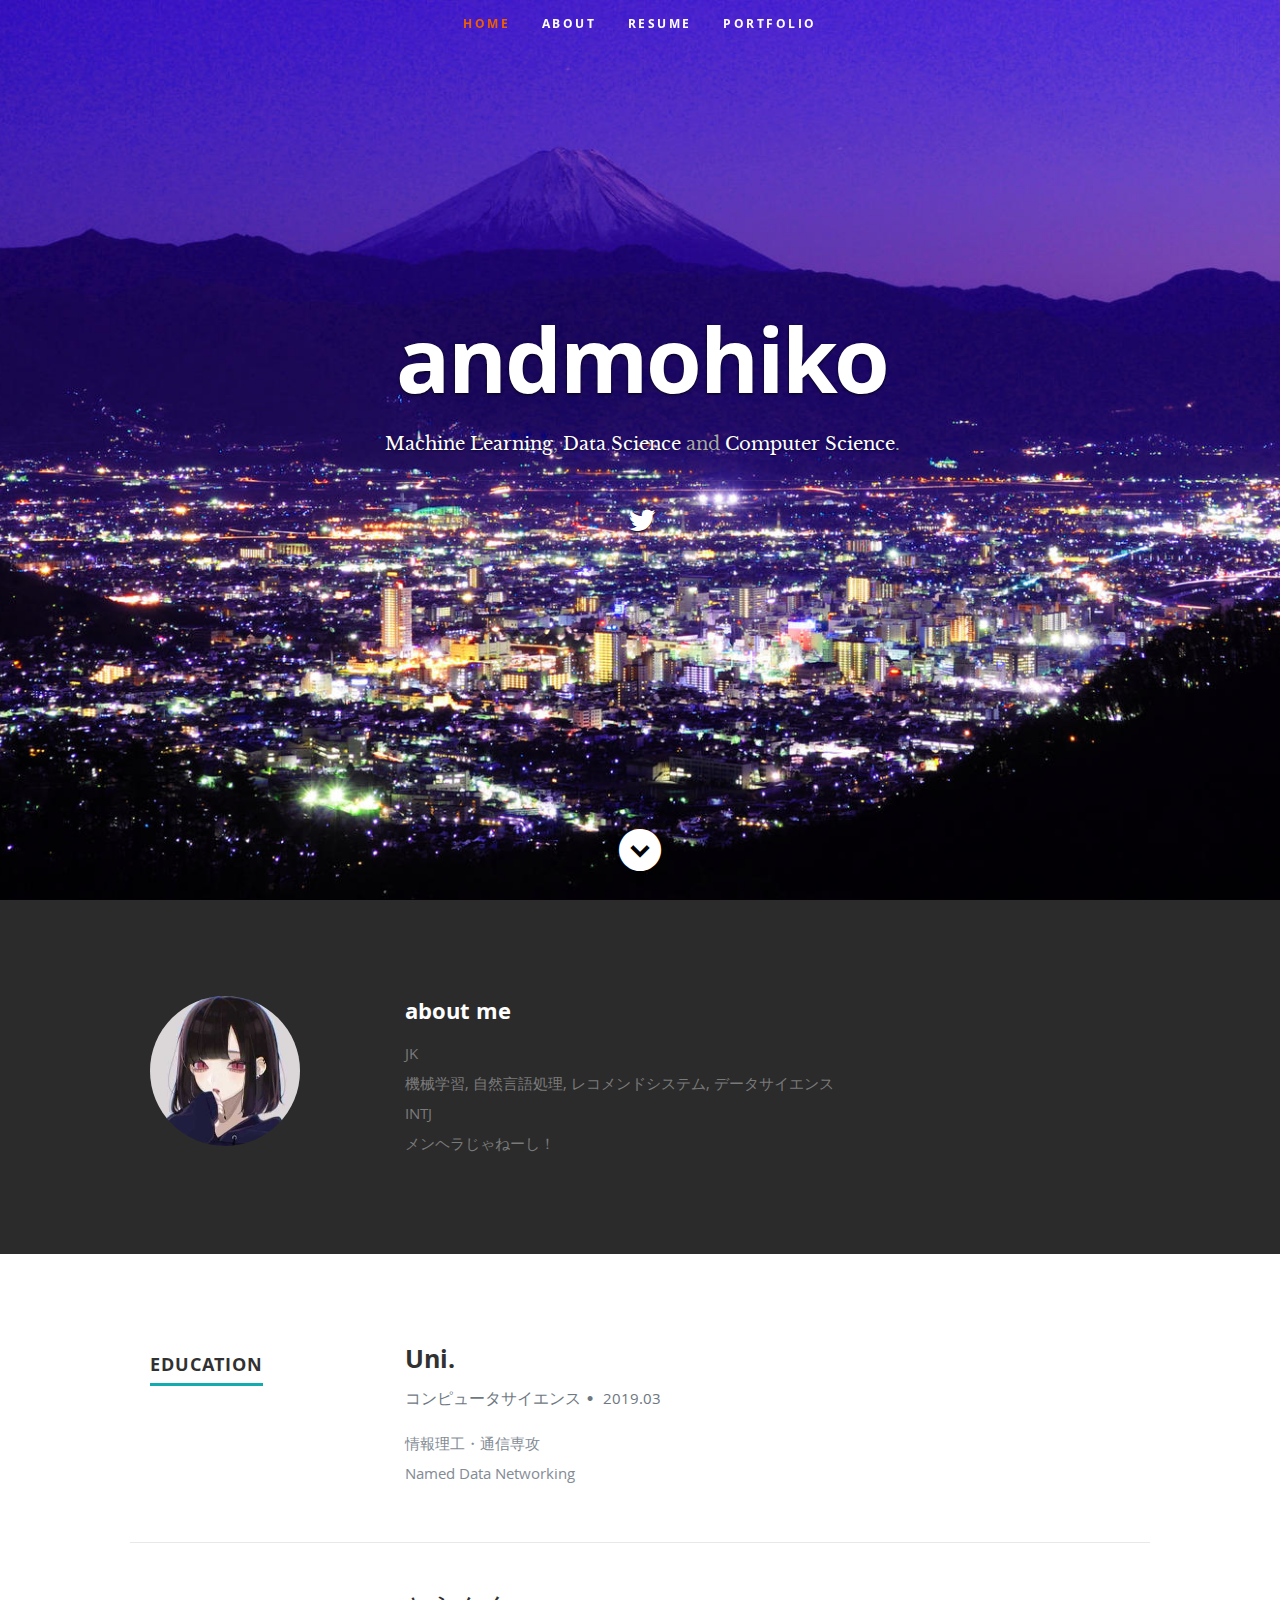
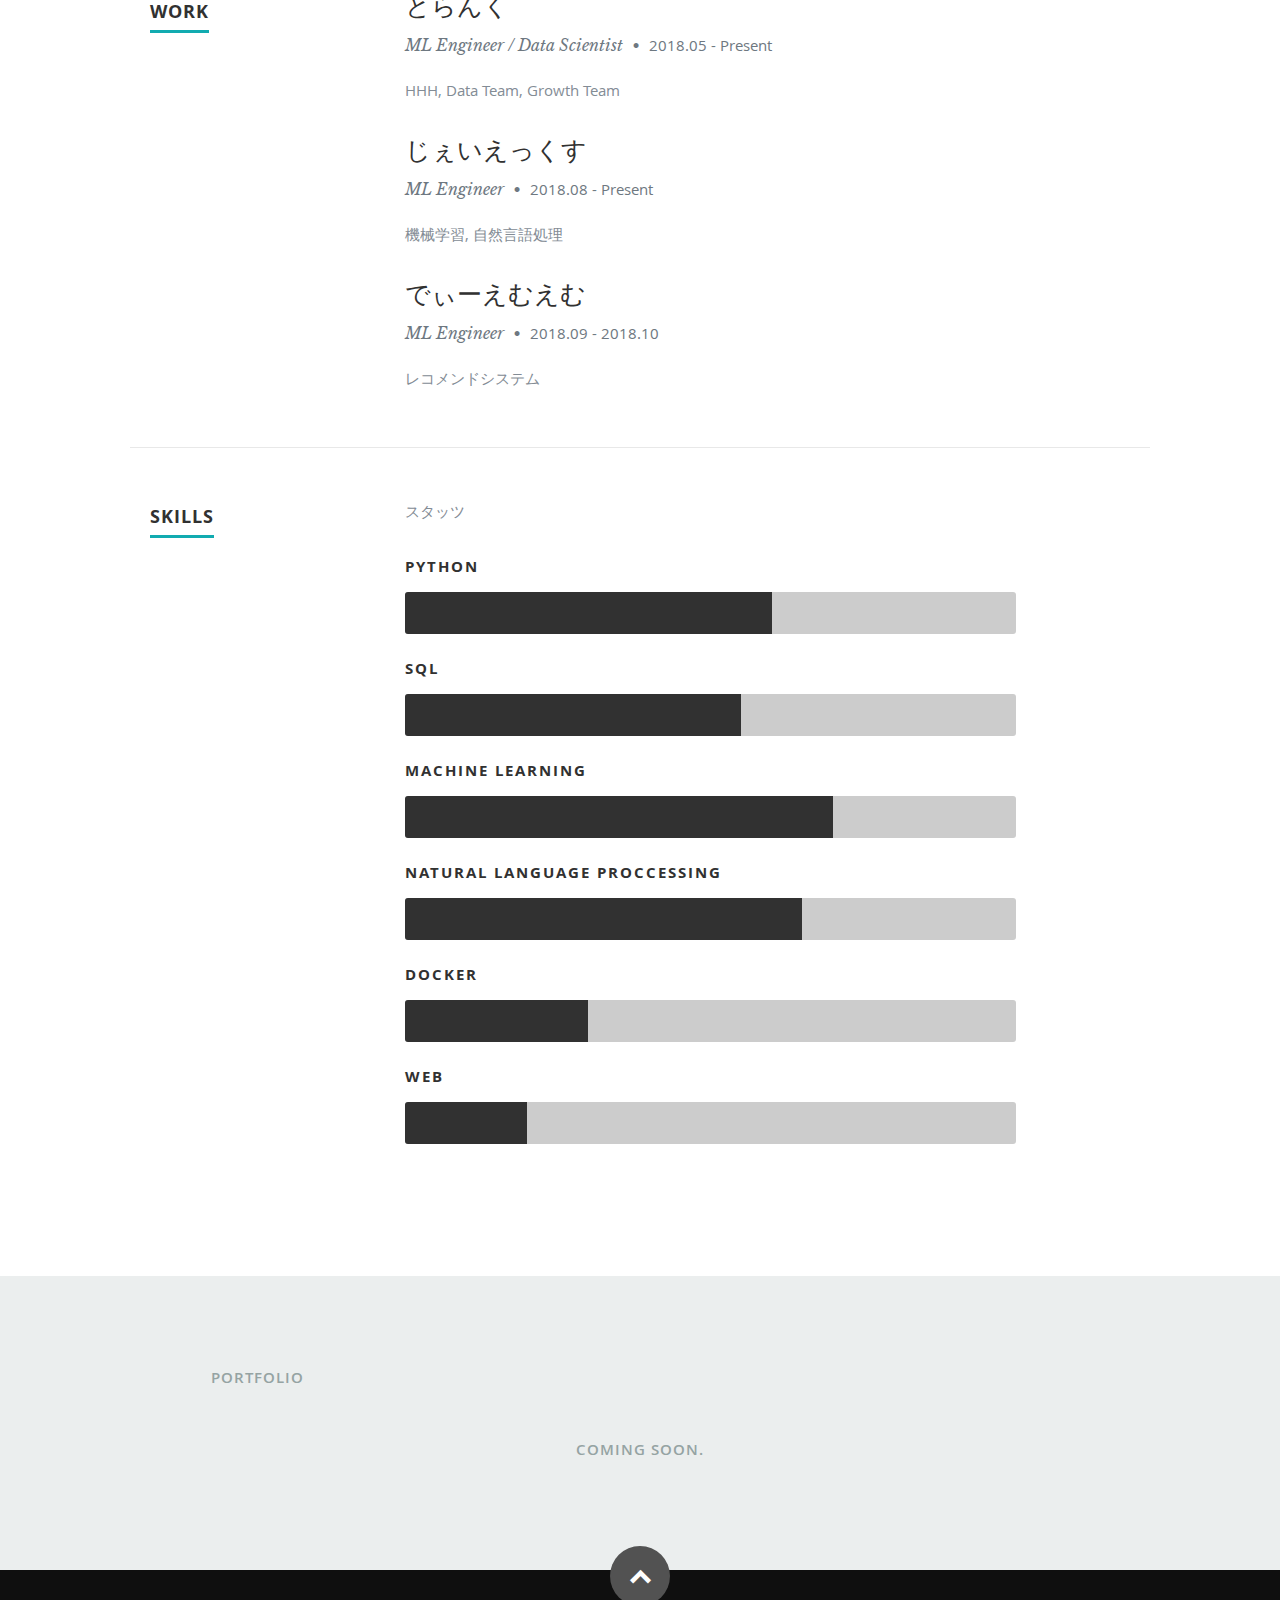
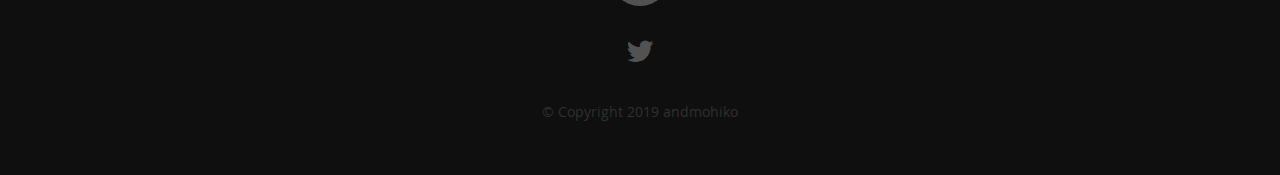
<file: index.html>
<!DOCTYPE html>
<html lang="ja">

<head>

   <!--- Basic Page Needs
   ================================================== -->
   <meta charset="utf-8">
   <title>andmohiko
   </title>
   <meta name="description" content="">
   <meta name="author" content="">

   <!-- Mobile Specific Metas
   ================================================== -->
   <meta name="viewport" content="width=device-width, initial-scale=1, maximum-scale=1">

   <!-- CSS
    ================================================== -->
   <link rel="stylesheet" href="css/default.css">
   <link rel="stylesheet" href="css/layout.css">
   <link rel="stylesheet" href="css/media-queries.css">
   <link rel="stylesheet" href="css/magnific-popup.css">

   <!-- Script
   ================================================== -->
   <script src="js/modernizr.js"></script>

   <!-- Favicons
	================================================== -->
   <link rel="shortcut icon" href="favicon.png">

</head>

<body>

   <!-- Header
   ================================================== -->
   <header id="home">

      <nav id="nav-wrap">

         <a class="mobile-btn" href="#nav-wrap" title="Show navigation">Show navigation</a>
         <a class="mobile-btn" href="#" title="Hide navigation">Hide navigation</a>

         <ul id="nav" class="nav">
            <li class="current"><a class="smoothscroll" href="#home">Home</a></li>
            <li><a class="smoothscroll" href="#about">About</a></li>
            <li><a class="smoothscroll" href="#resume">Resume</a></li>
            <li><a class="smoothscroll" href="#portfolio">Portfolio</a></li>
         </ul> <!-- end #nav -->

      </nav> <!-- end #nav-wrap -->

      <div class="row banner">
         <div class="banner-text">
            <h1 class="responsive-headline">andmohiko</h1>
            <h3><span>Machine Learning</span>, <span>Data Science</span> and <span>Computer Science</span>.</h3>
            <hr />
            <ul class="social">
               <!-- <li><a href="#"><i class="fa fa-facebook"></i></a></li> -->
               <li><a href="https://twitter.com/andmohiko"><i class="fa fa-twitter"></i></a></li>
               <!-- <li><a href="#"><i class="fa fa-google-plus"></i></a></li> -->
               <!-- <li><a href="#"><i class="fa fa-linkedin"></i></a></li> -->
               <!-- <li><a href="#"><i class="fa fa-instagram"></i></a></li> -->
               <!-- <li><a href="#"><i class="fa fa-dribbble"></i></a></li> -->
               <!-- <li><a href="#"><i class="fa fa-skype"></i></a></li> -->
            </ul>
         </div>
      </div>

      <p class="scrolldown">
         <a class="smoothscroll" href="#about"><i class="icon-down-circle"></i></a>
      </p>

   </header> <!-- Header End -->


   <!-- About Section
   ================================================== -->
   <section id="about">

      <div class="row">

         <div class="three columns">

            <img class="profile-pic" src="images/profilepic_mnhr.jpg" alt="" />

         </div>

         <div class="nine columns main-col">

            <h2>about me</h2>

            <p>
               JK<br>
               機械学習, 自然言語処理, レコメンドシステム, データサイエンス<br>
               INTJ<br>
               メンヘラじゃねーし！
            </p>

            <!-- <div class="row">

            </div> -->
            <!-- end row -->

         </div> <!-- end .main-col -->

      </div>

   </section> <!-- about Section End-->


   <!-- Resume Section
   ================================================== -->
   <section id="resume">

      <!-- Education
      ----------------------------------------------- -->
      <div class="row education">

         <div class="three columns header-col">
            <h1><span>Education</span></h1>
         </div>

         <div class="nine columns main-col">

            <div class="row item">

               <div class="twelve columns">

                  <h3>Uni.</h3>
                  <p class="info">コンピュータサイエンス<span>&bull;</span> <em class="date">2019.03</em></p>
                  <p>
                     情報理工・通信専攻<br>
                     Named Data Networking
                  </p>

               </div>

            </div> <!-- item end -->

         </div> <!-- main-col end -->

      </div>
      <!-- End Education -->

      <!-- Work
      ----------------------------------------------- -->
      <div class="row work">

         <div class="three columns header-col">
            <h1><span>Work</span></h1>
         </div>

         <div class="nine columns main-col">

            <div class="row item">

               <div class="twelve columns">

                  <h3>とらんく</h3>
                  <p class="info">ML Engineer / Data Scientist <span>&bull;</span> <em class="date">2018.05 -
                        Present</em></p>

                  <p>
                     HHH, Data Team, Growth Team
                  </p>

               </div>

            </div> <!-- item end -->

            <div class="row item">

               <div class="twelve columns">

                  <h3>じぇいえっくす</h3>
                  <p class="info">ML Engineer <span>&bull;</span> <em class="date">2018.08 - Present</em></p>

                  <p>
                     機械学習, 自然言語処理
                  </p>

               </div>

            </div> <!-- item end -->

            <div class="row item">

               <div class="twelve columns">

                  <h3>でぃーえむえむ</h3>
                  <p class="info">ML Engineer <span>&bull;</span> <em class="date">2018.09 - 2018.10</em></p>

                  <p>
                     レコメンドシステム
                  </p>

               </div>

            </div> <!-- item end -->

         </div> <!-- main-col end -->

      </div> <!-- End Work -->

      <!-- Skills
      ----------------------------------------------- -->
      <div class="row skill">

         <div class="three columns header-col">
            <h1><span>Skills</span></h1>
         </div>

         <div class="nine columns main-col">

            <p>スタッツ
            </p>

            <div class="bars">

               <ul class="skills">
                  <li><span class="bar-expand python"></span><em>Python</em></li>
                  <li><span class="bar-expand sql"></span><em>SQL</em></li>
                  <li><span class="bar-expand ml"></span><em>Machine Learning</em></li>
                  <li><span class="bar-expand nlp"></span><em>Natural Language Proccessing</em></li>
                  <li><span class="bar-expand docker"></span><em>Docker</em></li>
                  <li><span class="bar-expand web"></span><em>Web</em></li>
               </ul>

            </div><!-- end skill-bars -->

         </div> <!-- main-col end -->

      </div> <!-- End skills -->

   </section> <!-- Resume Section End-->

   <!-- Portfolio Section
   ================================================== -->
   <section id="portfolio">

      <div class="row">
         <div class="three columns header-col">
            <h1><span>Portfolio</span></h1>
         </div>

         <div class="twelve columns collapsed">

            <h1>Coming Soon.</h1>

         </div> <!-- twelve columns end -->

      </div> <!-- row End -->

   </section> <!-- Works Section End-->

   <!-- footer
   ================================================== -->
   <footer>

      <div class="row">

         <div class="twelve columns">

            <ul class="social-links">
               <!-- <li><a href="#"><i class="fa fa-facebook"></i></a></li> -->
               <li><a href="https://twitter.com/andmohiko"><i class="fa fa-twitter"></i></a></li>
               <!-- <li><a href="#"><i class="fa fa-google-plus"></i></a></li> -->
               <!-- <li><a href="#"><i class="fa fa-instagram"></i></a></li> -->
               <!-- <li><a href="#"><i class="fa fa-skype"></i></a></li> -->
            </ul>

            <ul class="copyright">
               <li>&copy; Copyright 2019 andmohiko</li>
               <!-- <li>Design by <a title="Styleshout" href="http://www.styleshout.com/">Styleshout</a></li> -->
            </ul>

         </div>

         <div id="go-top"><a class="smoothscroll" title="Back to Top" href="#home"><i class="icon-up-open"></i></a>
         </div>

      </div>

   </footer> <!-- Footer End-->

   <!-- Java Script
   ================================================== -->
   <script src="http://ajax.googleapis.com/ajax/libs/jquery/1.10.2/jquery.min.js"></script>
   <script>window.jQuery || document.write('<script src="js/jquery-1.10.2.min.js"><\/script>')</script>
   <script type="text/javascript" src="js/jquery-migrate-1.2.1.min.js"></script>

   <script src="js/jquery.flexslider.js"></script>
   <script src="js/waypoints.js"></script>
   <script src="js/jquery.fittext.js"></script>
   <script src="js/magnific-popup.js"></script>
   <script src="js/init.js"></script>

</body>

</html>
</file>
<file: css/default.css>
/*
=====================================================================
*   Ceevee v1.0 Default Stylesheet
*   url: styleshout.com
*   03-17-2014
=====================================================================

TOC:
a. Webfonts and Icon fonts
b. Reset
c. Default Styles
   1. Basic
   2. Typography
   3. Links
   4. Images
   5. Buttons
   6. Forms
d. Grid
e. Others
   1. Clearing
   2. Misc

=====================================================================  */

/* ------------------------------------------------------------------ */
/* a. Webfonts and Icon fonts
 ------------------------------------------------------------------ */

@import url("fonts.css");
@import url("fontello/css/fontello.css");
@import url("font-awesome/css/font-awesome.min.css");

/* ------------------------------------------------------------------
/* b. Reset
      Adapted from:
      Normalize.css - https://github.com/necolas/normalize.css/
      HTML5 Doctor Reset - html5doctor.com/html-5-reset-stylesheet/
/* ------------------------------------------------------------------ */

html, body, div, span, object, iframe,
h1, h2, h3, h4, h5, h6, p, blockquote, pre,
abbr, address, cite, code,
del, dfn, em, img, ins, kbd, q, samp,
small, strong, sub, sup, var,
b, i,
dl, dt, dd, ol, ul, li,
fieldset, form, label, legend,
table, caption, tbody, tfoot, thead, tr, th, td,
article, aside, canvas, details, figcaption, figure,
footer, header, hgroup, menu, nav, section, summary,
time, mark, audio, video {
   margin: 0;
   padding: 0;
   border: 0;
   outline: 0;
   font-size: 100%;
   vertical-align: baseline;
   background: transparent;
}

article,aside,details,figcaption,figure,
footer,header,hgroup,menu,nav,section {
   display: block;
}

audio,
canvas,
video {
   display: inline-block;
}

audio:not([controls]) {
   display: none;
   height: 0;
}

[hidden] { display: none; }

code, kbd, pre, samp {
   font-family: monospace, serif;
   font-size: 1em;
}

pre {
   white-space: pre;
   white-space: pre-wrap;
   word-wrap: break-word;
}

blockquote, q { quotes: &#8220 &#8220; }

blockquote:before, blockquote:after,
q:before, q:after {
   content: '';
   content: none;
}

ins {
   background-color: #ff9;
   color: #000;
   text-decoration: none;
}

mark {
   background-color: #A7F4F6;
   color: #555;
}

del { text-decoration: line-through; }

abbr[title], dfn[title] {
   border-bottom: 1px dotted;
   cursor: help;
}

table {
   border-collapse: collapse;
   border-spacing: 0;
}


/* ------------------------------------------------------------------ */
/* c. Default and Basic Styles
      Adapted from:
      Skeleton CSS Framework - http://www.getskeleton.com/
      Typeplate Typographic Starter Kit - http://typeplate.com/
/* ------------------------------------------------------------------ */

/*  1. Basic  ------------------------------------------------------- */

*,
*:before,
*:after {
   -moz-box-sizing: border-box;
   -webkit-box-sizing: border-box;
   box-sizing: border-box;
}

html {
   font-size: 62.5%;
   -webkit-font-smoothing: antialiased;
}

body {
   background: #fff;
   font-family: 'opensans-regular', sans-serif;
   font-weight: normal;
   font-size: 15px;
   line-height: 30px;
	color: #838C95;

   -webkit-font-smoothing: antialiased; /* Fix for webkit rendering */
	-webkit-text-size-adjust: 100%;
}

/*  2. Typography
       Vertical rhythm with leading derived from 6
--------------------------------------------------------------------- */

h1, h2, h3, h4, h5, h6 {
   color: #313131;
	font-family: 'opensans-bold', sans-serif;
   font-weight: normal;
}
h1 a, h2 a, h3 a, h4 a, h5 a, h6 a { font-weight: inherit; }
h1 { font-size: 38px; line-height: 42px; margin-bottom: 12px; letter-spacing: -1px; }
h2 { font-size: 28px; line-height: 36px; margin-bottom: 6px; }
h3 { font-size: 22px; line-height: 30px; margin-bottom: 12px; }
h4 { font-size: 20px; line-height: 30px; margin-bottom: 6px; }
h5 { font-size: 18px; line-height: 30px; }
h6 { font-size: 14px; line-height: 30px; }
.subheader { }

p { margin: 0 0 30px 0; }
p img { margin: 0; }
p.lead {
   font: 19px/36px 'opensans-light', sans-serif;
   margin-bottom: 18px;
}

/* for 'em' and 'strong' tags, font-size and line-height should be same with
the body tag due to rendering problems in some browsers */
em { font: 15px/30px 'opensans-italic', sans-serif; }
strong, b { font: 15px/30px 'opensans-bold', sans-serif; }
small { font-size: 11px; line-height: inherit; }

/*	Blockquotes */
blockquote {
   margin: 30px 0px;
   padding-left: 40px;
   position: relative;
}
blockquote:before {
   content: "\201C";
   opacity: 0.45;
   font-size: 80px;
   line-height: 0px;
   margin: 0;
   font-family: arial, sans-serif;

   position: absolute;
   top:  30px;
	left: 0;
}
blockquote p {
   font-family: 'librebaskerville-italic', serif;
   padding: 0;
   font-size: 18px;
   line-height: 36px;
}
blockquote cite {
   display: block;
   font-size: 12px;
   font-style: normal;
   line-height: 18px;
}
blockquote cite:before { content: "\2014 \0020"; }
blockquote cite a,
blockquote cite a:visited { color: #8B9798; border: none }

/* ---------------------------------------------------------------------
/*  Pull Quotes Markup
/*
    <aside class="pull-quote">
		<blockquote>
			<p></p>
		</blockquote>
	 </aside>
/*
/* --------------------------------------------------------------------- */
.pull-quote {
   position: relative;
	padding: 18px 30px 18px 0px;
}
.pull-quote:before,
.pull-quote:after {
	height: 1em;
	opacity: 0.45;
	position: absolute;
	font-size: 80px;
   font-family: Arial, Sans-Serif;
}
.pull-quote:before {
	content: "\201C";
	top:  33px;
	left: 0;
}
.pull-quote:after {
	content: '\201D';
	bottom: -33px;
	right: 0;
}
.pull-quote blockquote {
   margin: 0;
}
.pull-quote blockquote:before {
   content: none;
}

/* Abbreviations */
abbr {
   font-family: 'opensans-bold', sans-serif;
	font-variant: small-caps;
	text-transform: lowercase;
   letter-spacing: .5px;
	color: gray;
}
abbr:hover { cursor: help; }

/* drop cap */
.drop-cap:first-letter {
	float: left;
	margin: 0;
	padding: 14px 6px 0 0;
	font-size: 84px;
	font-family: /* Copperplate */ 'opensans-bold', sans-serif;
   line-height: 60px;
	text-indent: 0;
	background: transparent;
	color: inherit;
}

hr { border: solid #E3E3E3; border-width: 1px 0 0; clear: both; margin: 11px 0 30px; height: 0; }


/*  3. Links  ------------------------------------------------------- */

a, a:visited {
   text-decoration: none;
   outline: 0;
   color: #11ABB0;

   -webkit-transition: color .3s ease-in-out;
   -moz-transition: color .3s ease-in-out;
   -o-transition: color .3s ease-in-out;
   transition: color .3s ease-in-out;
}
a:hover, a:focus { color: #313131; }
p a, p a:visited { line-height: inherit; }


/*  4. List  --------------------------------------------------------- */

ul, ol { margin-bottom: 24px; margin-top: 12px; }
ul { list-style: none outside; }
ol { list-style: decimal; }
ol, ul.square, ul.circle, ul.disc { margin-left: 30px; }
ul.square { list-style: square outside; }
ul.circle { list-style: circle outside; }
ul.disc { list-style: disc outside; }
ul ul, ul ol,
ol ol, ol ul { margin: 6px 0 6px 30px; }
ul ul li, ul ol li,
ol ol li, ol ul li { margin-bottom: 6px; }
li { line-height: 18px; margin-bottom: 12px; }
ul.large li { }
li p { }

/* ---------------------------------------------------------------------
/*  Stats Tab Markup

    <ul class="stats-tabs">
		<li><a href="#">[value]<b>[name]</b></a></li>
	 </ul>

    Extend this object into your markup.
/*
/* --------------------------------------------------------------------- */
.stats-tabs {
   padding: 0;
   margin: 24px 0;
}
.stats-tabs li {
	display: inline-block;
	margin: 0 10px 18px 0;
	padding: 0 10px 0 0;
	border-right: 1px solid #ccc;
}
.stats-tabs li:last-child {
	margin: 0;
	padding: 0;
	border: none;
}
.stats-tabs li a {
	display: inline-block;
	font-size: 22px;
	font-family: 'opensans-bold', sans-serif;
   border: none;
   color: #313131;
}
.stats-tabs li a:hover {
   color:#11ABB0;
}
.stats-tabs li a b {
	display: block;
	margin: 6px 0 0 0;
	font-size: 13px;
	font-family: 'opensans-regular', sans-serif;
   color: #8B9798;
}

/* definition list */
dl { margin: 12px 0; }
dt { margin: 0; color:#11ABB0; }
dd { margin: 0 0 0 20px; }

/* Lining Definition Style Markup */
.lining dt,
.lining dd {
	display: inline;
	margin: 0;
}
.lining dt + dt:before,
.lining dd + dt:before {
	content: "\A";
	white-space: pre;
}
.lining dd + dd:before {
	content: ", ";
}
.lining dd:before {
	content: ": ";
	margin-left: -0.2em;
}

/* Dictionary Definition Style Markup */
.dictionary-style dt {
	display: inline;
	counter-reset: definitions;
}
.dictionary-style dt + dt:before {
	content: ", ";
	margin-left: -0.2em;
}
.dictionary-style dd {
	display: block;
	counter-increment: definitions;
}
.dictionary-style dd:before {
	content: counter(definitions, decimal) ". ";
}

/* Pagination */
.pagination {
   margin: 36px auto;
   text-align: center;
}
.pagination ul li {
   display: inline-block;
   margin: 0;
   padding: 0;
}
.pagination .page-numbers {
   font: 15px/18px 'opensans-bold', sans-serif;
   display: inline-block;
   padding: 6px 10px;
   margin-right: 3px;
   margin-bottom: 6px;
	color: #6E757C;
	background-color: #E6E8EB;

	-webkit-transition: all 200ms ease-in-out;
	-moz-transition: all 200ms ease-in-out;
	-o-transition: all 200ms ease-in-out;
	-ms-transition: all 200ms ease-in-out;
	transition: all 200ms ease-in-out;

   -moz-border-radius: 3px;
   -webkit-border-radius: 3px;
   -khtml-border-radius: 3px;
	border-radius: 3px;
}
.pagination .page-numbers:hover {
   background: #838A91;
   color: #fff;
}
.pagination .current,
.pagination .current:hover {
   background-color: #11ABB0;
   color: #fff;
}
.pagination .inactive,
.pagination .inactive:hover {
   background-color: #E6E8EB;
	color: #A9ADB2;
}
.pagination .prev, .pagination .next {}

/*  5. Images  --------------------------------------------------------- */

img {
   max-width: 100%;
   height: auto;
}
img.pull-right { margin: 12px 0px 0px 18px; }
img.pull-left { margin: 12px 18px 0px 0px; }

/*  6. Buttons  --------------------------------------------------------- */

.button,
.button:visited,
button,
input[type="submit"],
input[type="reset"],
input[type="button"] {
   font: 16px/30px 'opensans-bold', sans-serif;
   background: #11ABB0;
   display: inline-block;
	text-decoration: none;
   letter-spacing: 0;
   color: #fff;
	padding: 12px 20px;
	margin-bottom: 18px;
   border: none;
   cursor: pointer;
   height: auto;

   -webkit-transition: all .2s ease-in-out;
	-moz-transition: all .2s ease-in-out;
	-o-transition: all .2s ease-in-out;
	-ms-transition: all .2s ease-in-out;
	transition: all .2s ease-in-out;

   -moz-border-radius: 3px;
   -webkit-border-radius: 3px;
   -khtml-border-radius: 3px;
   border-radius: 3px;
}

.button:hover,
button:hover,
input[type="submit"]:hover,
input[type="reset"]:hover,
input[type="button"]:hover {
   background: #3d4145;
   color: #fff;
}

.button:active,
button:active,
input[type="submit"]:active,
input[type="reset"]:active,
input[type="button"]:active {
   background: #3d4145;
   color: #fff;
}

.button.full-width,
button.full-width,
input[type="submit"].full-width,
input[type="reset"].full-width,
input[type="button"].full-width {
	width: 100%;
	padding-left: 0 !important;
	padding-right: 0 !important;
	text-align: center;
}

/* Fix for odd Mozilla border & padding issues */
button::-moz-focus-inner,
input::-moz-focus-inner {
    border: 0;
    padding: 0;
}


/*  7. Forms  --------------------------------------------------------- */

form { margin-bottom: 24px; }
fieldset { margin-bottom: 24px; }

input[type="text"],
input[type="password"],
input[type="email"],
textarea,
select {
   display: block;
   padding: 18px 15px;
   margin: 0 0 24px 0;
   border: 0;
   outline: none;
   vertical-align: middle;
   min-width: 225px;
	max-width: 100%;
   font-size: 15px;
   line-height: 24px;
	color: #647373;
	background: #D3D9D9;

}

/* select { padding: 0;
   width: 220px;
   } */

input[type="text"]:focus,
input[type="password"]:focus,
input[type="email"]:focus,
textarea:focus {
   color: #B3B7BC;
	background-color: #3d4145;
}

textarea { min-height: 220px; }

label,
legend {
   font: 16px/24px 'opensans-bold', sans-serif;
	margin: 12px 0;
   color: #3d4145;
   display: block;
}
label span,
legend span {
	color: #8B9798;
   font: 14px/24px 'opensans-regular', sans-serif;
}

input[type="checkbox"],
input[type="radio"] {
    font-size: 15px;
    color: #737373;
}

input[type="checkbox"] { display: inline; }

/* ------------------------------------------------------------------ */
/* d. Grid
---------------------------------------------------------------------
   gutter = 40px.
/* ------------------------------------------------------------------ */

/* default
--------------------------------------------------------------- */
.row {
   width: 96%;
   max-width: 1020px;
   margin: 0 auto;
}
/* fixed width for IE8 */
.ie .row { width: 1000px ; }

.narrow .row { max-width: 980px; }

.row .row { width: auto; max-width: none; margin: 0 -20px; }

/* row clearing */
.row:before,
.row:after {
    content: " ";
    display: table;
}
.row:after {
    clear: both;
}

.column, .columns {
   position: relative;
   padding: 0 20px;
   min-height: 1px;
   float: left;
}
.column.centered, .columns.centered  {
    float: none;
    margin: 0 auto;
}

/* removed gutters */
.row.collapsed > .column,
.row.collapsed > .columns,
.column.collapsed, .columns.collapsed  { padding: 0; }

[class*="column"] + [class*="column"]:last-child { float: right; }
[class*="column"] + [class*="column"].end { float: right; }

/* column widths */
.row .one         { width: 8.33333%; }
.row .two         { width: 16.66667%; }
.row .three       { width: 25%; }
.row .four        { width: 33.33333%; }
.row .five        { width: 41.66667%; }
.row .six         { width: 50%; }
.row .seven       { width: 58.33333%; }
.row .eight       { width: 66.66667%; }
.row .nine        { width: 75%; }
.row .ten         { width: 83.33333%; }
.row .eleven      { width: 91.66667%; }
.row .twelve      { width: 100%; }

/* Offsets */
.row .offset-1    { margin-left: 8.33333%; }
.row .offset-2    { margin-left: 16.66667%; }
.row .offset-3    { margin-left: 25%; }
.row .offset-4    { margin-left: 33.33333%; }
.row .offset-5    { margin-left: 41.66667%; }
.row .offset-6    { margin-left: 50%; }
.row .offset-7    { margin-left: 58.33333%; }
.row .offset-8    { margin-left: 66.66667%; }
.row .offset-9    { margin-left: 75%; }
.row .offset-10   { margin-left: 83.33333%; }
.row .offset-11   { margin-left: 91.66667%; }

/* Push/Pull */
.row .push-1      { left: 8.33333%; }
.row .pull-1      { right: 8.33333%; }
.row .push-2      { left: 16.66667%; 	}
.row .pull-2      { right: 16.66667%; }
.row .push-3      { left: 25%; }
.row .pull-3      { right: 25%;	}
.row .push-4      { left: 33.33333%; }
.row .pull-4      { right: 33.33333%; }
.row .push-5      { left: 41.66667%; }
.row .pull-5      { right: 41.66667%; }
.row .push-6      { left: 50%; }
.row .pull-6      { right: 50%; }
.row .push-7      { left: 58.33333%; }
.row .pull-7      { right: 58.33333%; }
.row .push-8      { left: 66.66667%; 	}
.row .pull-8      { right: 66.66667%; }
.row .push-9      { left: 75%; }
.row .pull-9      { right: 75%; }
.row .push-10     { left: 83.33333%; }
.row .pull-10     { right: 83.33333%; }
.row .push-11     { left: 91.66667%; }
.row .pull-11     { right: 91.66667%; }

/* block grids
--------------------------------------------------------------------- */
.bgrid-sixths [class*="column"]   { width: 16.66667%; }
.bgrid-quarters [class*="column"] { width: 25%; }
.bgrid-thirds [class*="column"]   { width: 33.33333%; }
.bgrid-halves [class*="column"]   { width: 50%; }

[class*="bgrid"] [class*="column"] + [class*="column"]:last-child { float: left; }

/* Left clearing for block grid columns - columns that changes width in
different screen sizes. Allows columns with different heights to align
properly.
--------------------------------------------------------------------- */
.first { clear: left; }   /* first column in default screen */
.s-first { clear: none; } /* first column in smaller screens */

/* smaller screens
--------------------------------------------------------------- */
@media only screen and (max-width: 900px) {

   /* block grids on small screens */
   .s-bgrid-sixths [class*="column"]   { width: 16.66667%; }
   .s-bgrid-quarters [class*="column"] { width: 25%; }
   .s-bgrid-thirds [class*="column"]   { width: 33.33333%; }
   .s-bgrid-halves [class*="column"]   { width: 50%; }

   /* block grids left clearing */
   .first { clear: none; }
   .s-first { clear: left; }

}

/* mobile wide/smaller tablets
--------------------------------------------------------------- */
@media only screen and (max-width: 767px) {

   .row {
	   width: 460px;
	   margin: 0 auto;
      padding: 0;
	}
   .column, .columns {
	   width: auto !important;
	   float: none;
	   margin-left: 0;
	   margin-right: 0;
      padding: 0 30px;
   }
   .row .row { width: auto; max-width: none; margin: 0 -30px; }

   [class*="column"] + [class*="column"]:last-child { float: none; }
   [class*="bgrid"] [class*="column"] + [class*="column"]:last-child { float: none; }

   /* Offsets */
   .row .offset-1    { margin-left: 0%; }
   .row .offset-2    { margin-left: 0%; }
   .row .offset-3    { margin-left: 0%; }
   .row .offset-4    { margin-left: 0%; }
   .row .offset-5    { margin-left: 0%; }
   .row .offset-6    { margin-left: 0%; }
   .row .offset-7    { margin-left: 0%; }
   .row .offset-8    { margin-left: 0%; }
   .row .offset-9    { margin-left: 0%; }
   .row .offset-10   { margin-left: 0%; }
   .row .offset-11   { margin-left: 0%; }
}

/* mobile narrow
--------------------------------------------------------------- */
@media only screen and (max-width: 460px) {

   .row { width: auto; }

}

/* larger screens
--------------------------------------------------------------- */
@media screen and (min-width: 1200px) {

   .wide .row { max-width: 1180px; }

}

/* ------------------------------------------------------------------ */
/* e. Others
/* ------------------------------------------------------------------ */

/*  1. Clearing
    (http://nicolasgallagher.com/micro-clearfix-hack/
--------------------------------------------------------------------- */

.cf:before,
.cf:after {
    content: " ";
    display: table;
}
.cf:after {
    clear: both;
}

/*  2. Misc -------------------------------------------------------- */

.remove-bottom { margin-bottom: 0 !important; }
.half-bottom { margin-bottom: 12px !important; }
.add-bottom { margin-bottom: 24px !important; }
.no-border { border: none; }

.text-center  { text-align: center !important; }
.text-left    { text-align: left !important; }
.text-right   { text-align: right !important; }
.pull-left    { float: left !important; }
.pull-right   { float: right !important; }
.align-center {
	margin-left: auto !important;
	margin-right: auto !important;
	text-align: center !important;
}
</file>
<file: css/layout.css>
/*
=====================================================================
*   Ceevee v1.0 Layout Stylesheet
*   url: styleshout.com
*   03-18-2014
=====================================================================

   TOC:
   a. General Styles
   b. Header Styles
   c. About Section
   d. Resume Section
   e. Portfolio Section
   f. Call To Action Section
   g. Testimonials Section
   h. Contact Section
   i. Footer

===================================================================== */

/* ------------------------------------------------------------------ */
/* a. General Styles
/* ------------------------------------------------------------------ */

body { background: #0f0f0f; }

/* ------------------------------------------------------------------ */
/* b. Header Styles
/* ------------------------------------------------------------------ */

header {
   position: relative;
   height: 800px;
   min-height: 500px;
   width: 100%;
   background: #161415 url(../images/header-background2.jpg) no-repeat top center;
   background-size: cover !important;
	-webkit-background-size: cover !important;
   text-align: center;
   overflow: hidden;
}

/* vertically center banner section */
header:before {
   content: '';
   display: inline-block;
   vertical-align: middle;
   height: 100%;
}
header .banner {
   display: inline-block;
   vertical-align: middle;
   margin: 0 auto;
   width: 85%;
   padding-bottom: 30px;s
   text-align: center;
}

header .banner-text { width: 100%; }
header .banner-text h1 {
   font: 90px/1.1em 'opensans-bold', sans-serif;
   color: #fff;
   letter-spacing: -2px;
   margin: 0 auto 18px auto;
   text-shadow: 0px 1px 3px rgba(0, 0, 0, .8);
}
header .banner-text h3 {
   font: 18px/1.9em 'librebaskerville-regular', serif;
   color: #A8A8A8;
   margin: 0 auto;
   width: 70%;
   text-shadow: 0px 1px 2px rgba(0, 0, 0, .5);
}
header .banner-text h3 span,
header .banner-text h3 a {
   color: #fff;
}
header .banner-text hr {
   width: 60%;
   margin: 18px auto 24px auto;
   border-color: #2F2D2E;
   border-color: rgba(150, 150, 150, .1);
}

/* header social links */
header .social {
   margin: 24px 0;
   padding: 0;
   font-size: 30px;
   text-shadow: 0px 1px 2px rgba(0, 0, 0, .8);
}
header .social li {
   display: inline-block;
   margin: 0 15px;
   padding: 0;
}
header .social li a { color: #fff; }
header .social li a:hover { color: #11ABB0; }

/* scrolldown link */
header .scrolldown a {
   position: absolute;
   bottom: 30px;
   left: 50%;
   margin-left: -29px;
   color: #fff;
   display: block;
   height: 42px;
   width: 42px;
   font-size: 42px;
   line-height: 42px;
   color: #fff;
   border-radius: 100%;

   -webkit-transition: all .3s ease-in-out;
   -moz-transition: all .3s ease-in-out;
   -o-transition: all .3s ease-in-out;
   transition: all .3s ease-in-out;
}
header .scrolldown a:hover { color: #11ABB0; }

/* primary navigation
--------------------------------------------------------------------- */
#nav-wrap ul, #nav-wrap li, #nav-wrap a {
	 margin: 0;
	 padding: 0;
	 border: none;
	 outline: none;
}

/* nav-wrap */
#nav-wrap {
   font: 12px 'opensans-bold', sans-serif;
   width: 100%;
   text-transform: uppercase;
   letter-spacing: 2.5px;
   margin: 0 auto;
   z-index: 100;
   position: fixed;
   left: 0;
   top: 0;
}
.opaque { background-color: #333; }

/* hide toggle button */
#nav-wrap > a.mobile-btn { display: none; }

ul#nav {
   min-height: 48px;
   width: auto;

   /* center align the menu */
   text-align: center;
}
ul#nav li {
   position: relative;
   list-style: none;
   height: 48px;
   display: inline-block;
}

/* Links */
ul#nav li a {

/* 8px padding top + 8px padding bottom + 32px line-height = 48px */

   display: inline-block;
   padding: 8px 13px;
   line-height: 32px;
	text-decoration: none;
   text-align: left;
   color: #fff;

	-webkit-transition: color .2s ease-in-out;
	-moz-transition: color .2s ease-in-out;
	-o-transition: color .2s ease-in-out;
	-ms-transition: color .2s ease-in-out;
	transition: color .2s ease-in-out;
}

ul#nav li a:active { background-color: transparent !important; }
ul#nav li.current a { color: #F06000; }


/* ------------------------------------------------------------------ */
/* c. About Section
/* ------------------------------------------------------------------ */

#about {
   background: #2B2B2B;
   padding-top: 96px;
   padding-bottom: 66px;
   overflow: hidden;
}

#about a, #about a:visited  { color: #fff; }
#about a:hover, #about a:focus { color: #11ABB0; }

#about h2 {
   font: 22px/30px 'opensans-bold', sans-serif;
   color: #fff;
   margin-bottom: 12px;
}
#about p {
   line-height: 30px;
   color: #7A7A7A;
}
#about .profile-pic {
   position: relative;
   width: 150px;
   height: 150px;
   border-radius: 100%;
}
#about .contact-details { width: 41.66667%; }
#about .download {
   width: 58.33333%;
   padding-top: 6px;
}
#about .main-col { padding-right: 5%; }
#about .download .button {
   margin-top: 6px;
   background: #444;
}
#about .download .button:hover {
   background: #fff;
   color: #2B2B2B;
}
#about .download .button i {
   margin-right: 15px;
   font-size: 20px;
}


/* ------------------------------------------------------------------ */
/* d. Resume Section
/* ------------------------------------------------------------------ */

#resume {
   background: #fff;
   padding-top: 90px;
   padding-bottom: 72px;
   overflow: hidden;
}

#resume a, #resume a:visited  { color: #11ABB0; }
#resume a:hover, #resume a:focus { color: #313131; }

#resume h1 {
   font: 18px/24px 'opensans-bold', sans-serif;
   text-transform: uppercase;
   letter-spacing: 1px;
}
#resume h1 span {
   border-bottom: 3px solid #11ABB0;
   padding-bottom: 6px;
}
#resume h3 {
   font: 25px/30px 'opensans-bold', sans-serif;
}

#resume .header-col { padding-top: 9px; }
#resume .main-col { padding-right: 10%; }

.education, .work {
   margin-bottom: 48px;
   padding-bottom: 24px;
   border-bottom: 1px solid #E8E8E8;
}
#resume .info {
   font: 16px/24px 'librebaskerville-italic', serif;
   color: #6E7881;
   margin-bottom: 18px;
   margin-top: 9px;
}
#resume .info span {
   margin-right: 5px;
   margin-left: 5px;
}
#resume .date {
   font: 15px/24px 'opensans-regular', sans-serif;
   margin-top: 6px;
}

/*----------------------------------------------*/
/*	Skill Bars
/*----------------------------------------------*/

.bars {
	width: 95%;
	float: left;
	padding: 0;
	text-align: left;
}
.bars .skills {
  	margin-top: 36px;
   list-style: none;
}
.bars li {
   position: relative;
  	margin-bottom: 60px;
  	background: #ccc;
  	height: 42px;
  	border-radius: 3px;
}
.bars li em {
	font: 15px 'opensans-bold', sans-serif;
   color: #313131;
	text-transform: uppercase;
   letter-spacing: 2px;
	font-weight: normal;
   position: relative;
	top: -36px;
}
.bar-expand {
   position: absolute;
   left: 0;
   top: 0;

   margin: 0;
   padding-right: 24px;
  	background: #313131;
   display: inline-block;
  	height: 42px;
   line-height: 42px;
   border-radius: 3px 0 0 3px;
}

.python {
  	width: 60%;
  	-moz-animation: photoshop 2s ease;
  	-webkit-animation: photoshop 2s ease;
}
.sql {
  	width: 55%;
  	-moz-animation: illustrator 2s ease;
  	-webkit-animation: illustrator 2s ease;
}
.ml {
  	width: 70%;
  	-moz-animation: wordpress 2s ease;
  	-webkit-animation: wordpress 2s ease;
}
.nlp {
  	width: 65%;
  	-moz-animation: css 2s ease;
  	-webkit-animation: css 2s ease;
}
.docker {
  	width: 30%;
  	-moz-animation: html5 2s ease;
  	-webkit-animation: html5 2s ease;
}
.web {
  	width: 20%;
  	-moz-animation: jquery 2s ease;
  	-webkit-animation: jquery 2s ease;
}

@-moz-keyframes photoshop {
  0%   { width: 0px;  }
  100% { width: 60%;  }
}
@-moz-keyframes illustrator {
  0%   { width: 0px;  }
  100% { width: 55%;  }
}
@-moz-keyframes wordpress {
  0%   { width: 0px;  }
  100% { width: 50%;  }
}
@-moz-keyframes css {
  0%   { width: 0px;  }
  100% { width: 90%;  }
}
@-moz-keyframes html5 {
  0%   { width: 0px;  }
  100% { width: 80%;  }
}
@-moz-keyframes jquery {
  0%   { width: 0px;  }
  100% { width: 50%;  }
}

@-webkit-keyframes photoshop {
  0%   { width: 0px;  }
  100% { width: 60%;  }
}
@-webkit-keyframes illustrator {
  0%   { width: 0px;  }
  100% { width: 55%;  }
}
@-webkit-keyframes wordpress {
  0%   { width: 0px;  }
  100% { width: 50%;  }
}
@-webkit-keyframes css {
  0%   { width: 0px;  }
  100% { width: 90%;  }
}
@-webkit-keyframes html5 {
  0%   { width: 0px;  }
  100% { width: 80%;  }
}
@-webkit-keyframes jquery {
  0%   { width: 0px;  }
  100% { width: 50%;  }
}

/* ------------------------------------------------------------------ */
/* e. Portfolio Section
/* ------------------------------------------------------------------ */

#portfolio {
   background: #ebeeee;
   padding-top: 90px;
   padding-bottom: 60px;
}
#portfolio h1 {
   font: 15px/24px 'opensans-semibold', sans-serif;
   text-transform: uppercase;
   letter-spacing: 1px;
   text-align: center;
   margin-bottom: 48px;
   color: #95A3A3;
}

/* Portfolio Content */
#portfolio-wrapper .columns { margin-bottom: 36px; }
.portfolio-item .item-wrap {
   background: #fff;
   overflow: hidden;
   position: relative;

   -webkit-transition: all 0.3s ease-in-out;
	-moz-transition: all 0.3s ease-in-out;
	-o-transition: all 0.3s ease-in-out;
	-ms-transition: all 0.3s ease-in-out;
	transition: all 0.3s ease-in-out;
}
.portfolio-item .item-wrap a {
   display: block;
   cursor: pointer;
}

/* overlay */
.portfolio-item .item-wrap .overlay {
   position: absolute;
   left: 0;
   top: 0;
   width: 100%;
   height: 100%;

	opacity: 0;
	-moz-opacity: 0;
	filter:alpha(opacity=0);

   -webkit-transition: opacity 0.3s ease-in-out;
	-moz-transition: opacity 0.3s ease-in-out;
	-o-transition: opacity 0.3s ease-in-out;
	transition: opacity 0.3s ease-in-out;

   background: url(../images/overlay-bg.png) repeat;
}
.portfolio-item .item-wrap .link-icon {
   display: block;
   color: #fff;
   height: 30px;
   width: 30px;
   font-size: 18px;
   line-height: 30px;
   text-align: center;

   opacity: 0;
	-moz-opacity: 0;
	filter:alpha(opacity=0);

   -webkit-transition: opacity 0.3s ease-in-out;
	-moz-transition: opacity 0.3s ease-in-out;
	-o-transition: opacity 0.3s ease-in-out;
	transition: opacity 0.3s ease-in-out;

   position: absolute;
   top: 50%;
   left: 50%;
   margin-left: -15px;
   margin-top: -15px;
}
.portfolio-item .item-wrap img {
   vertical-align: bottom;
}
.portfolio-item .portfolio-item-meta { padding: 18px }
.portfolio-item .portfolio-item-meta h5 {
   font: 14px/21px 'opensans-bold', sans-serif;
   color: #fff;
}
.portfolio-item .portfolio-item-meta p {
   font: 12px/18px 'opensans-light', sans-serif;
   color: #c6c7c7;
   margin-bottom: 0;
}

/* on hover */
.portfolio-item:hover .overlay {
	opacity: 1;
	-moz-opacity: 1;
	filter:alpha(opacity=100);
}
.portfolio-item:hover .link-icon {
   opacity: 1;
	-moz-opacity: 1;
	filter:alpha(opacity=100);
}

/* popup modal */
.popup-modal {
	max-width: 550px;
	background: #fff;
	position: relative;
	margin: 0 auto;
}
.popup-modal .description-box { padding: 12px 36px 18px 36px; }
.popup-modal .description-box h4 {
   font: 15px/24px 'opensans-bold', sans-serif;
	margin-bottom: 12px;
   color: #111;
}
.popup-modal .description-box p {
	font: 14px/24px 'opensans-regular', sans-serif;
   color: #A1A1A1;
   margin-bottom: 12px;
}
.popup-modal .description-box .categories {
   font: 11px/21px 'opensans-light', sans-serif;
   color: #A1A1A1;
   text-transform: uppercase;
   letter-spacing: 2px;
   display: block;
   text-align: left;
}
.popup-modal .description-box .categories i {
   margin-right: 8px;
}
.popup-modal .link-box {
   padding: 18px 36px;
   background: #111;
   text-align: left;
}
.popup-modal .link-box a {
   color: #fff;
	font: 11px/21px 'opensans-bold', sans-serif;
	text-transform: uppercase;
   letter-spacing: 3px;
   cursor: pointer;
}
.popup-modal a:hover {	color: #00CCCC; }
.popup-modal a.popup-modal-dismiss { margin-left: 24px; }


/* fadein/fadeout effect for modal popup
/* ------------------------------------------------------------------ */

/* content at start */
.mfp-fade.mfp-wrap .mfp-content .popup-modal {
   opacity: 0;
   -webkit-transition: all 200ms ease-in-out;
	-moz-transition: all 200ms ease-in-out;
	-o-transition: all 200ms ease-in-out;
	-ms-transition: all 200ms ease-in-out;
   transition: all 200ms ease-in-out;
}
/* content fadein */
.mfp-fade.mfp-wrap.mfp-ready .mfp-content .popup-modal {
   opacity: 1;
}
/* content fadeout */
.mfp-fade.mfp-wrap.mfp-removing .mfp-content .popup-modal {
   opacity: 0;
}

/* ------------------------------------------------------------------ */
/* f. Call To Action Section
/* ------------------------------------------------------------------ */

#call-to-action {
   background: #212121;
   padding-top: 66px;
   padding-bottom: 48px;
}
#call-to-action h1 {
   font: 18px/24px 'opensans-bold', sans-serif;
   text-transform: uppercase;
   letter-spacing: 3px;
   color: #fff;
}
#call-to-action h1 span { display: none; }
#call-to-action .header-col h1:before {
   font-family: 'FontAwesome';
   content: "\f0ac";
	padding-right: 10px;
	font-size: 72px;
   line-height: 72px;
   text-align: left;
   float: left;
   color: #fff;
}
#call-to-action .action {
   margin-top: 12px;
}
#call-to-action h2 {
   font: 28px/36px 'opensans-bold', sans-serif;
   color: #EBEEEE;
   margin-bottom: 6px;
}
#call-to-action h2 a {
   color: inherit;
}
#call-to-action p {
   color: #636363;
   font-size: 17px;
}
/*#
call-to-action .button {
	color:#fff;
   background: #0D0D0D;
}
*/
#call-to-action .button:hover,
#call-to-action .button:active {
   background: #FFFFFF;
   color: #0D0D0D;
}
#call-to-action p span {
	font-family: 'opensans-semibold', sans-serif; 
	color: #D8D8D8;
}

/* ------------------------------------------------------------------
/* g. Testimonials
/* ------------------------------------------------------------------ */

#testimonials {
   background: #1F1F1F url(../images/testimonials-bg.jpg) no-repeat center center;
   background-size: cover !important;
	-webkit-background-size: cover !important;
   background-attachment: fixed;

   position: relative;
   min-height: 200px;
   width: 100%;
   overflow: hidden;
}
#testimonials .text-container {
   padding-top: 96px;
   padding-bottom: 66px;
}
#testimonials h1 {
   font: 18px/24px 'opensans-bold', sans-serif;   
   text-transform: uppercase;
   letter-spacing: 3px;
   color: #fff;
}
#testimonials h1 span { display: none; }
#testimonials .header-col { padding-top: 9px; }
#testimonials .header-col h1:before {
   font-family: 'FontAwesome';
   content: "\f10d";
	padding-right: 10px;
	font-size: 72px;
   line-height: 72px;
   text-align: left;
   float: left;
   color: #fff;
}

/*	Blockquotes */
#testimonials blockquote {
   margin: 0 0px 30px 0px;
   padding-left: 0;
   position: relative;
   text-shadow: 0px 1px 3px rgba(0, 0, 0, 1);
}
#testimonials blockquote:before { content: none; }
#testimonials blockquote p {
   font-family: 'librebaskerville-italic', serif;
   padding: 0;
   font-size: 24px;
   line-height: 48px;
   color: #fff
}
#testimonials blockquote cite {
   display: block;
   font-size: 12px;
   font-style: normal;
   line-height: 18px;
   color: #fff;
}
#testimonials blockquote cite:before { content: "\2014 \0020"; }
#testimonials blockquote cite a,
#testimonials blockquote cite a:visited { color: #8B9798; border: none }

/* Flex Slider
/* ------------------------------------------------------------------ */

/* Reset */
.flexslider a:active,
.flexslider a:focus  { outline: none; }
.slides,
.flex-control-nav,
.flex-direction-nav { margin: 0; padding: 0; list-style: none; }
.slides li { margin: 0; padding: 0;}

/* Necessary Styles */
.flexslider {
   position: relative;
   zoom: 1;
   margin: 0;
   padding: 0;
}
.flexslider .slides { zoom: 1; }
.flexslider .slides > li { position: relative; }

/* Hide the slides before the JS is loaded. Avoids image jumping */
.flexslider .slides > li { display: none; -webkit-backface-visibility: hidden; }
/* Suggested container for slide animation setups. Can replace this with your own */
.flex-container { zoom: 1; position: relative; }

/* Clearfix for .slides */
.slides:before,
.slides:after {
   content: " ";
   display: table;
}
.slides:after {
   clear: both;
}

/* No JavaScript Fallback */
/* If you are not using another script, such as Modernizr, make sure you
 * include js that eliminates this class on page load */
.no-js .slides > li:first-child { display: block; }

/* Slider Styles */
.slides { zoom: 1; }
.slides > li {
   /*margin-right: 5px; */
   overflow: hidden;
}

/* Control Nav */
.flex-control-nav {
    width: 100%;
    position: absolute;
    bottom: -20px;
    text-align: left;
}
.flex-control-nav li {
    margin: 0 6px;
    display: inline-block;
    zoom: 1;
    *display: inline;
}
.flex-control-paging li a {
    width: 12px;
    height: 12px;
    display: block;
    background: #ddd;
    background: rgba(255, 255, 255, .3);
    cursor: pointer;
    text-indent: -9999px;
    -webkit-border-radius: 20px;
    -moz-border-radius: 20px;
    -o-border-radius: 20px;
    border-radius: 20px;
    box-shadow: inset 0 0 3px rgba(255, 255, 255, .3);
}
.flex-control-paging li a:hover {
    background: #CCC;
    background: rgba(255, 255, 255, .7);
}
.flex-control-paging li a.flex-active {
    background: #fff;
    background: rgba(255, 255, 255, .9);
    cursor: default;
}

/* ------------------------------------------------------------------ */
/* h. Contact Section
/* ------------------------------------------------------------------ */

#contact {
   background: #191919;
   padding-top: 96px;
   padding-bottom: 102px;
   color: #636363;
}
#contact .section-head { margin-bottom: 42px; }

#contact a, #contact a:visited  { color: #11ABB0; }
#contact a:hover, #contact a:focus { color: #fff; }

#contact h1 {
   font: 18px/24px 'opensans-bold', sans-serif;
   text-transform: uppercase;
   letter-spacing: 3px;
   color: #EBEEEE;
   margin-bottom: 6px;
}
#contact h1 span { display: none; }
#contact h1:before {
   font-family: 'FontAwesome';
   content: "\f0e0";
	padding-right: 10px;
	font-size: 72px;
   line-height: 72px;
   text-align: left;
   float: left;
   color: #ebeeee;
}

#contact h4 {
   font: 16px/24px 'opensans-bold', sans-serif;
   color: #EBEEEE;
   margin-bottom: 6px;
}
#contact p.lead {
   font: 18px/36px 'opensans-light', sans-serif;
   padding-right: 3%;
}
#contact .header-col { padding-top: 6px; }


/* contact form */
#contact form { margin-bottom: 30px; }
#contact label {
   font: 15px/24px 'opensans-bold', sans-serif;
   margin: 12px 0;
   color: #EBEEEE;
	display: inline-block;
	float: left;
   width: 26%;
}
#contact input,
#contact textarea,
#contact select {
   padding: 18px 20px;
	color: #eee;
	background: #373233;
	margin-bottom: 42px;
	border: 0;
	outline: none;
   font-size: 15px;
   line-height: 24px;
   width: 65%;
}
#contact input:focus,
#contact textarea:focus,
#contact select:focus {
	color: #fff;
	background-color: #11ABB0;
}
#contact button.submit {
	text-transform: uppercase;
	letter-spacing: 3px;
	color:#fff;
   background: #0D0D0D;
	border: none;
   cursor: pointer;
   height: auto;
   display: inline-block;
	border-radius: 3px;
   margin-left: 26%;
}
#contact button.submit:hover {
	color: #0D0D0D;
	background: #fff;
}
#contact span.required {
	color: #11ABB0;
	font-size: 13px;
}
#message-warning, #message-success {
   display: none;
	background: #0F0F0F;
	padding: 24px 24px;
	margin-bottom: 36px;
   width: 65%;
   margin-left: 26%;
}
#message-warning { color: #D72828; }
#message-success { color: #11ABB0; }

#message-warning i,
#message-success i {
   margin-right: 10px;
}
#image-loader {
   display: none;
   position: relative;
   left: 18px;
   top: 17px;
}


/* Twitter Feed */
#twitter {
   margin-top: 12px;
   padding: 0;
}
#twitter li {
   margin: 6px 0px 12px 0;
   line-height: 30px;
}
#twitter li span {
   display: block;
}
#twitter li b a {
   font: 13px/36px 'opensans-regular', Sans-serif;
   color: #474747 !important;
   border: none;
}


/* ------------------------------------------------------------------ */
/* i. Footer
/* ------------------------------------------------------------------ */

footer {
   padding-top: 48px;
   margin-bottom: 48px;
   color: #303030;
   font-size: 14px;
   text-align: center;
   position: relative;
}

footer a, footer a:visited { color: #525252; }
footer a:hover, footer a:focus { color: #fff; }

/* copyright */
footer .copyright {
    margin: 0;
    padding: 0;
 }
footer .copyright li {
    display: inline-block;
    margin: 0;
    padding: 0;
    line-height: 24px;
}
.ie footer .copyright li {
   display: inline;
}
footer .copyright li:before {
    content: "\2022";
    padding-left: 10px;
    padding-right: 10px;
    color: #095153;
}
footer .copyright  li:first-child:before {
    display: none;
}

/* social links */
footer .social-links {
   margin: 18px 0 30px 0;
   padding: 0;
   font-size: 30px;
}
footer .social-links li {
    display: inline-block;
    margin: 0;
    padding: 0;
    margin-left: 42px;
    color: #F06000;
}

footer .social-links li:first-child { margin-left: 0; }

/* Go To Top Button */
#go-top {
	position: absolute;
	top: -24px;
   left: 50%;
   margin-left: -30px;
}
#go-top a {
	text-decoration: none;
	border: 0 none;
	display: block;
	width: 60px;
	height: 60px;
	background-color: #525252;

	-webkit-transition: all 0.2s ease-in-out;
   -moz-transition: all 0.2s ease-in-out;
   -o-transition: all 0.2s ease-in-out;
   -ms-transition: all 0.2s ease-in-out;
   transition: all 0.2s ease-in-out;

   color: #fff;
   font-size: 21px;
   line-height: 60px;
 	border-radius: 100%;
}
#go-top a:hover { background-color: #0F9095; }
</file>
<file: css/media-queries.css>
/* ==================================================================

*   Ceevee Media Queries
*   url: styleshout.com
*   03-18-2014

/* ================================================================== */


/* screenwidth less than 1024px
--------------------------------------------------------------------- */
@media only screen and (max-width: 1024px) {

    /* header styles
   ------------------------------------------------------------------ */
   header .banner-text h1 {
      font: 80px/1.1em 'opensans-bold', sans-serif;
      letter-spacing: -1px;
      margin: 0 auto 12px auto;
   }

}

/* screenwidth less than 900px
--------------------------------------------------------------------- */
@media only screen and (max-width: 900px) {

    /* header styles
   ------------------------------------------------------------------ */
   header .banner { padding-bottom: 12px; }
   header .banner-text h1 {
      font: 78px/1.1em 'opensans-bold', sans-serif;
      letter-spacing: -1px;      
   }
   header .banner-text h3 {
      font: 17px/1.9em 'librebaskerville-regular', serif;
      width: 80%;
   }
   header .banner-text hr {
      width: 65%;
      margin: 12px auto;
   }
   /* nav-wrap */
   #nav-wrap {
      font: 11px 'opensans-bold', sans-serif;
      letter-spacing: 1.5px;
   }


   /* About Section
   ------------------------------------------------------------------- */
   #about .profile-pic {
      width: 114px;
      height: 114px;
      margin-left: 12px;
   }
   #about .contact-details { width: 50%; }
   #about .download { width: 50%; }

   /* Resume Section
   ------------------------------------------------------------------- */
   #resume h1 { font: 16px/24px 'opensans-bold', sans-serif; }
   #resume .main-col { padding-right: 5%; }   

   /* Testimonials Section
   ------------------------------------------------------------------- */
   #testimonials .header-col h1:before {
      font-size: 66px;
      line-height: 66px;
   }
   #testimonials blockquote p {
      font-size: 22px;
      line-height: 46px;      
   }

    /* Call to Action Section
   ------------------------------------------------------------------- */
   #call-to-action .header-col h1:before {
      font-size: 66px;
      line-height: 66px;
   }

   /* Contact Section
   ------------------------------------------------------------------- */
   #contact .section-head { margin-bottom: 30px; }
   #contact .header-col h1:before {
      font-size: 66px;
      line-height: 66px;
   }
   #contact .section-head p.lead { font: 17px/33px opensans-light, sans-serif; }


}

/* mobile wide/smaller tablets
---------------------------------------------------------------------- */

@media only screen and (max-width: 767px) {

   /* mobile navigation
   -------------------------------------------------------------------- */
   #nav-wrap {
      font: 12px 'opensans-bold', sans-serif;
      background: transparent !important;
      letter-spacing: 1.5px;  
      width: auto;
      position: fixed;
      top: 0;
      right: 0;
   }
   #nav-wrap > a {
	   width: 48px;
		height: 48px;
		text-align: left;
		background-color: #CC5200;
		position: relative;
      border: none;
      float: right;

      font: 0/0 a;
      text-shadow: none;
      color: transparent;

      position: relative;
      top: 0px;
      right: 30px;
   }

	#nav-wrap > a:before,
   #nav-wrap > a:after {
	   position: absolute;
		border: 2px solid #fff;
		top: 35%;
		left: 25%;
		right: 25%;
		content: '';
	}
   #nav-wrap > a:after { top: 60%; }

   /* toggle buttons */
	#nav-wrap:not( :target ) > a:first-of-type,
	#nav-wrap:target > a:last-of-type  {
	   display: block;
	}

   /* hide menu panel */
   #nav-wrap ul#nav {
      height: auto;
		display: none;
      clear: both;
      width: auto; 
      float: right;     

      position: relative;
      top: 12px;
      right: 0;
   }

   /* display menu panels */
	#nav-wrap:target > ul#nav	{
	   display: block;
      padding: 30px 20px 48px 20px;
      background: #1f2024;
      margin: 0 30px;
      clear: both;
   }

   ul#nav li {
      display: block;
      height: auto;      
      margin: 0 auto; 
      padding: 0 4%;           
      text-align: left;
      border-bottom: 1px solid #2D2E34;
      border-bottom-style: dotted; 
   }
  
   ul#nav li a {  
      display: block;    
      margin: 0;
      padding: 0;      
      margin: 12px 0; 
      line-height: 16px; /* reset line-height from 48px */
      border: none;
   }  


   /* Header Styles
   -------------------------------------------------------------------- */
   header .banner {
      padding-bottom: 12px;
      padding-top: 6px;
   }
   header .banner-text h1 { font: 68px/1.1em 'opensans-bold', sans-serif; }
   header .banner-text h3 {
      font: 16px/1.9em 'librebaskerville-regular', serif;
      width: 85%;
   }
   header .banner-text hr {
      width: 80%;
      margin: 18px auto;
   }

   /* header social links */
   header .social {
      margin: 18px 0 24px 0;
      font-size: 24px;
      line-height: 36px;      
   }
   header .social li { margin: 0 10px; }

    /* scrolldown link */
   header .scrolldown { display: none; }


   /* About Section
   -------------------------------------------------------------------- */
   #about .profile-pic { display: none; }
   #about .download .button {
      width: 100%;
      text-align: center;
      padding: 15px 20px;
   }
   #about .main-col { padding-right: 30px; }


   /* Resume Section
   --------------------------------------------------------------------- */
   #resume .header-col {
      padding-top: 0;
      margin-bottom: 48px;
      text-align: center;
   }
   #resume h1 { letter-spacing: 3px; }
   #resume .main-col { padding-right: 30px; }
   #resume h3, #resume .info { text-align: center; }
      
   .bars { width: 100%; }


   /* Call To Action Section
   /* ----------------------------------------------------------------- */
   #call-to-action { text-align: center; }
   #call-to-action h1 {
      font: 16px/24px 'opensans-bold', sans-serif;
      text-align: center;
      margin-bottom: 30px;
      text-shadow: 0px 1px 3px rgba(0, 0, 0, 1);
   }
   #call-to-action h1 span { display: block; }
   #call-to-action .header-col h1:before { content: none; }
   #call-to-action p { font-size: 15px; }


   /* Portfolio Section
   /* ----------------------------------------------------------------- */
   #portfolio-wrapper .columns { margin-bottom: 40px; }
   .popup-modal {	max-width: 85%; }


   /* Testimonials Section
   ----------------------------------------------------------------------- */
   #testimonials .text-container { text-align: center; }
   #testimonials h1 {
      font: 16px/24px 'opensans-bold', sans-serif;
      text-align: center;
      margin-bottom: 30px;
      text-shadow: 0px 1px 3px rgba(0, 0, 0, 1);
   }
   #testimonials h1 span { display: block; }
   #testimonials .header-col h1:before { content: none; }
   #testimonials blockquote { padding-bottom: 24px; }
   #testimonials blockquote p {
      font-size: 20px;
      line-height: 42px;      
   }

   /* Control Nav */
   .flex-control-nav {
      text-align: center;
      margin-left: -30px;
   }


   /* contact Section
   ----------------------------------------------------------------------- */
   #contact { padding-bottom: 66px; }
   #contact .section-head { margin-bottom: 12px; }
   #contact .section-head h1 {
      font: 16px/24px 'opensans-bold', sans-serif;            
      text-align: center;   
      margin-bottom: 30px;
      text-shadow: 0px 1px 3px rgba(0, 0, 0, 1);
   }  
   #contact h1 span { display: block; }
   #contact .header-col { padding-top: 0; }
   #contact .header-col h1:before { content: none;	}
   #contact .section-head p.lead { text-align: center;}

   /* form */
   #contact label {
      float: none;
      width: 100%;
   }
   #contact input,
   #contact textarea,
   #contact select {
     	margin-bottom: 6px;    	
      width: 100%;
   }
   #contact button.submit { margin: 30px 0 24px 0; }
   #message-warning, #message-success {
      width: 100%;
      margin-left: 0;
   }


   /* footer
   ------------------------------------------------------------------------ */
  
   /* copyright */
   footer .copyright li:before { content: none; }
   footer .copyright li { margin-right: 12px; }

   /* social links */
   footer .social-links { font-size: 22px; }
   footer .social-links li { margin-left: 18px; }

   /* Go To Top Button */
   #go-top { margin-left: -22px; }
   #go-top a {
   	width: 54px;
   	height: 54px;
      font-size: 18px;
      line-height: 54px;
   }


}

/* mobile narrow
  -------------------------------------------------------------------------- */

@media only screen and (max-width: 480px) {

   /* mobile navigation
   -------------------------------------------------------------------- */
   #nav-wrap ul#nav { width: auto; float: none; }

   /* header styles
   -------------------------------------------------------------------- */
   header .banner { padding-top: 24px; }
   header .banner-text h1 {
      font: 40px/1.1em 'opensans-bold', sans-serif;      
      margin: 0 auto 24px auto;
   }
   header .banner-text h3 {
      font: 14px/1.9em 'librebaskerville-regular', sans-serif;
      width: 90%;
   }
  
   /* header social links */
   header .social { font-size: 20px;}
   header .social li { margin: 0 6px; }

   /* footer
   ------------------------------------------------------------------------ */

   /* social links */
   footer .social-links { font-size: 20px; }
   footer .social-links li { margin-left: 14px; }   

}
</file>
